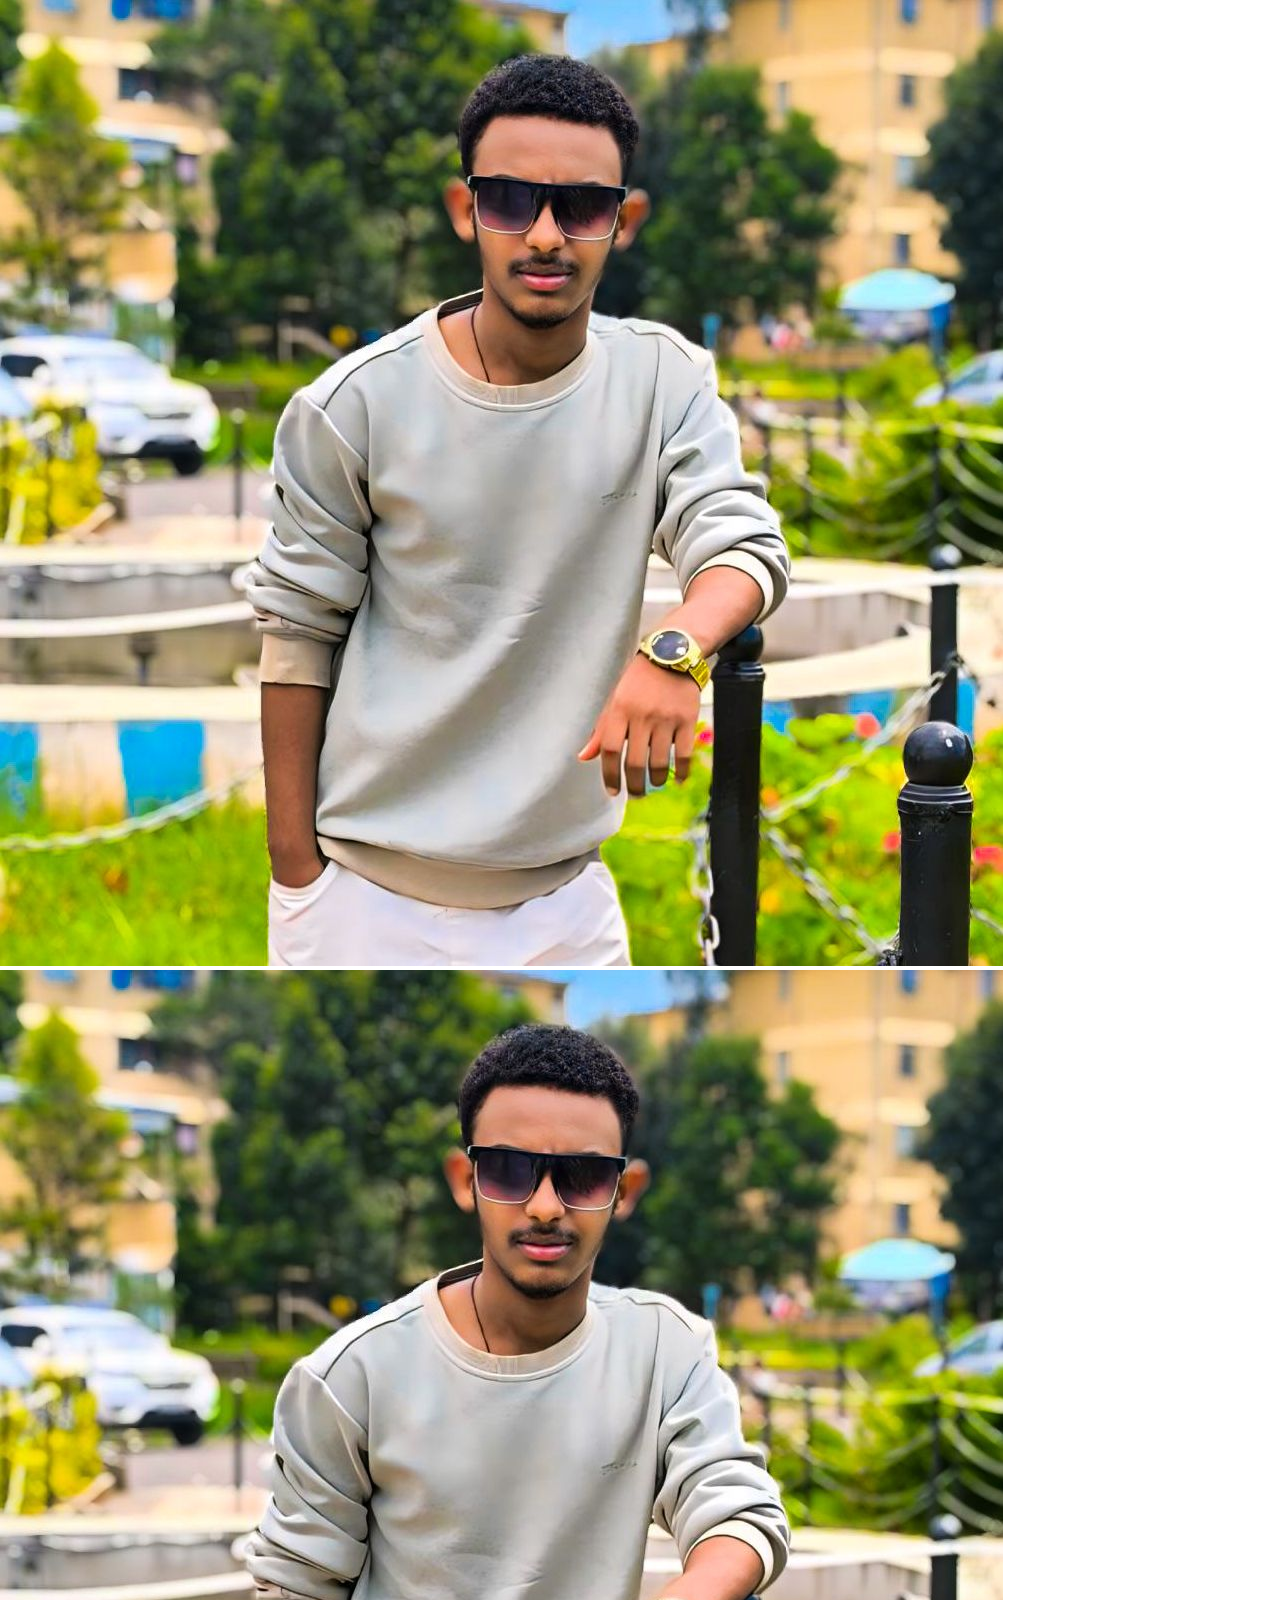
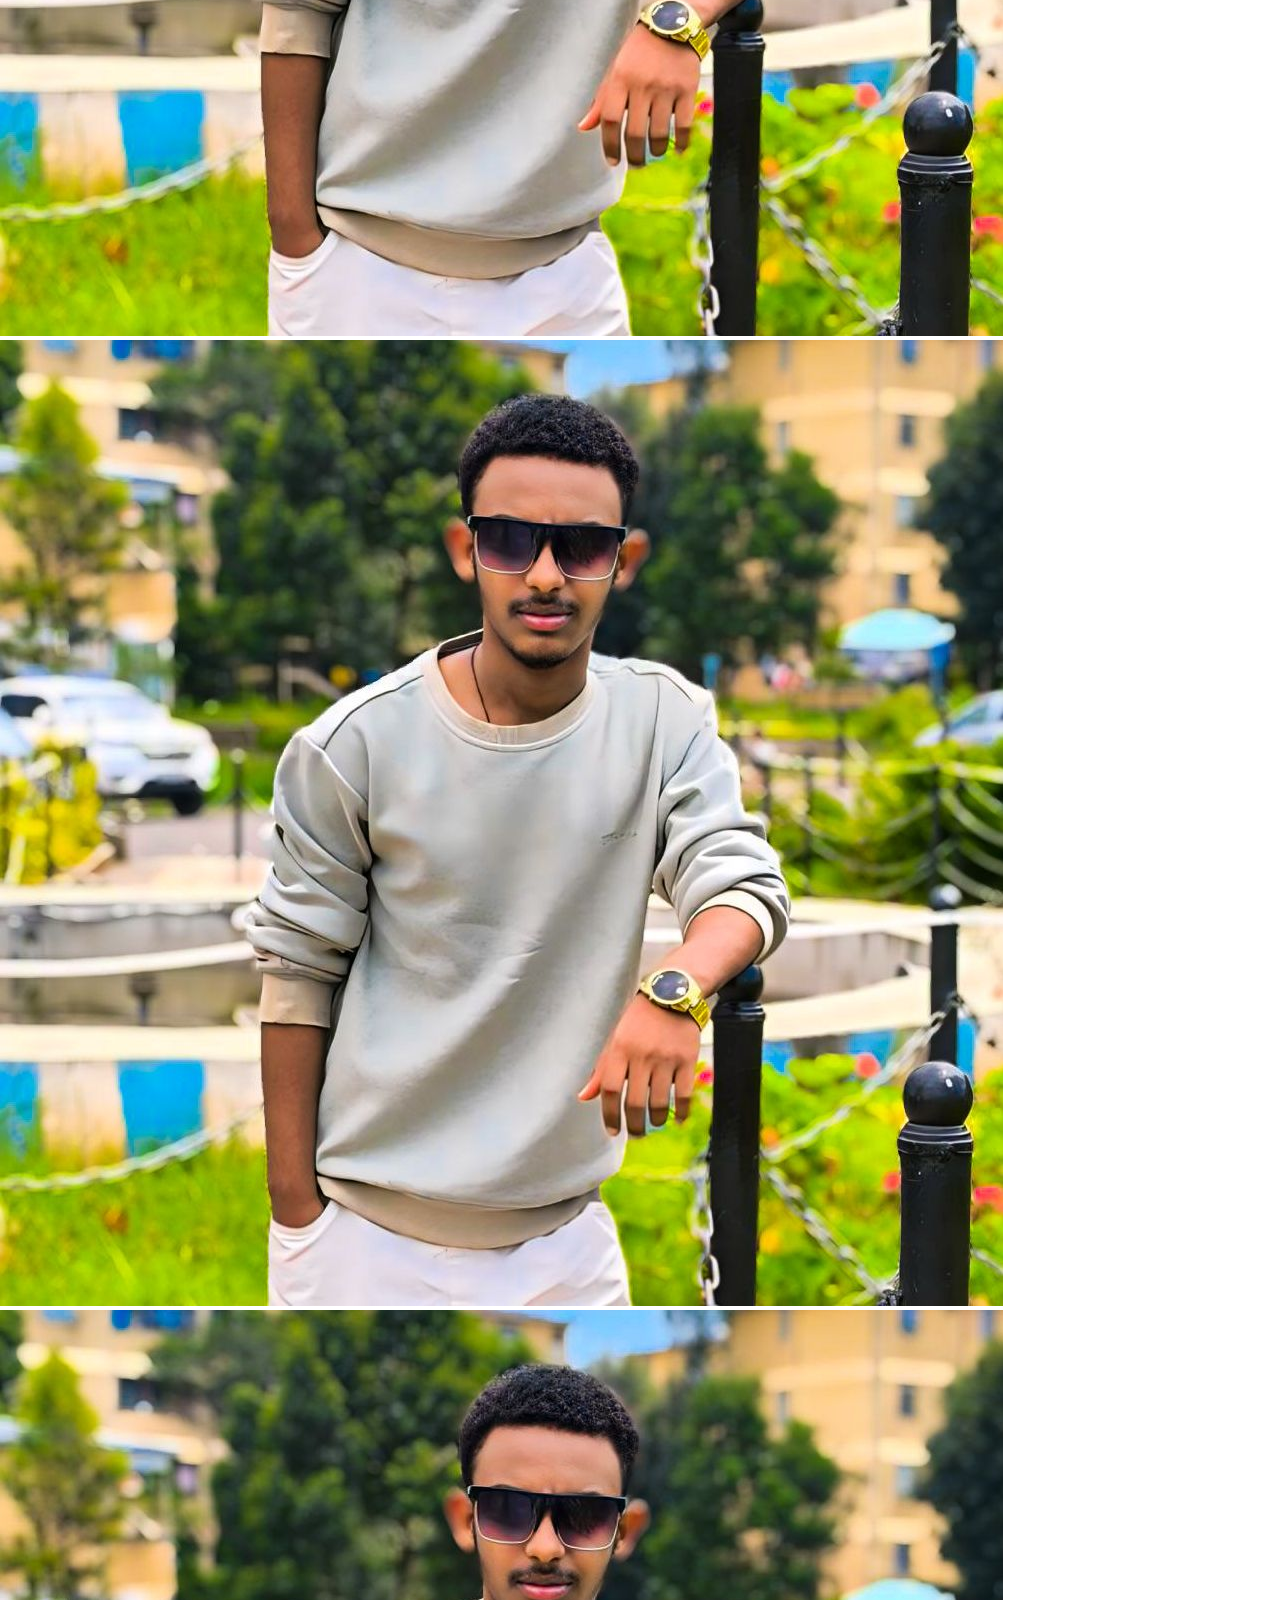
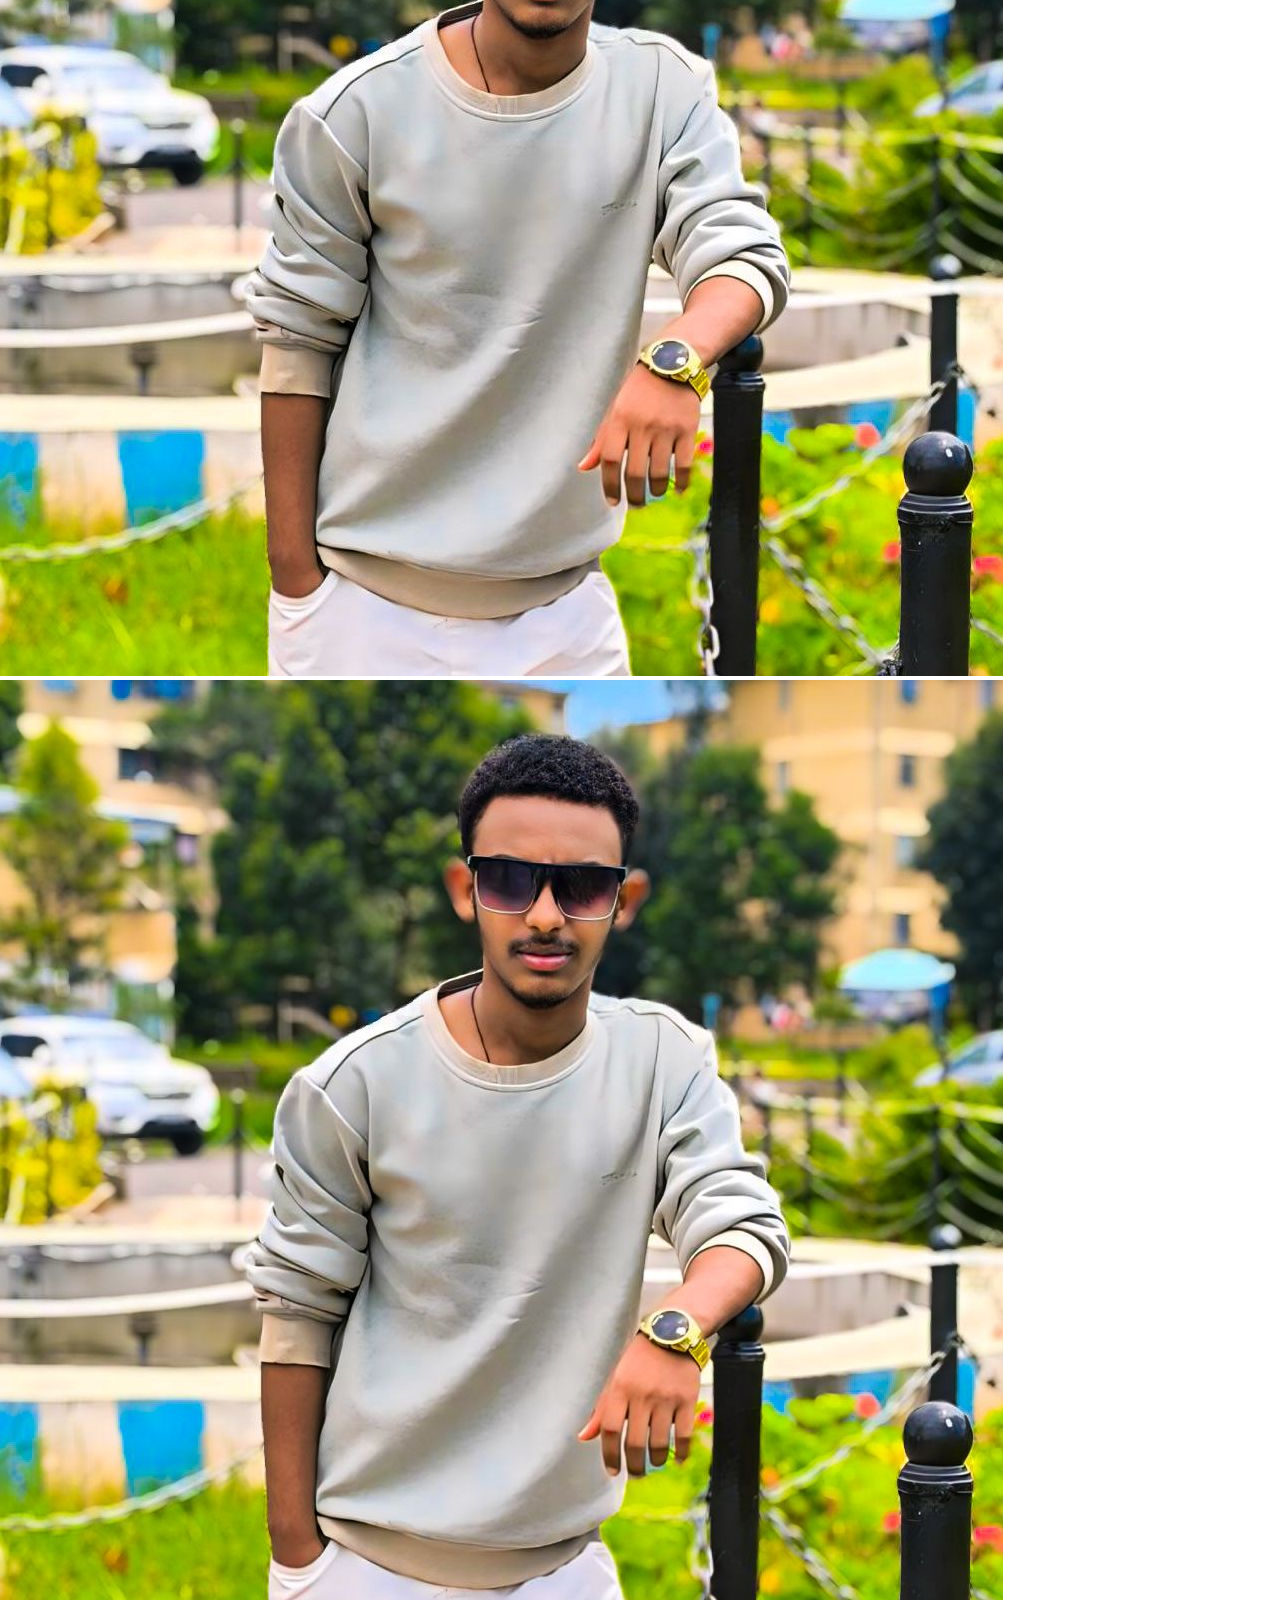
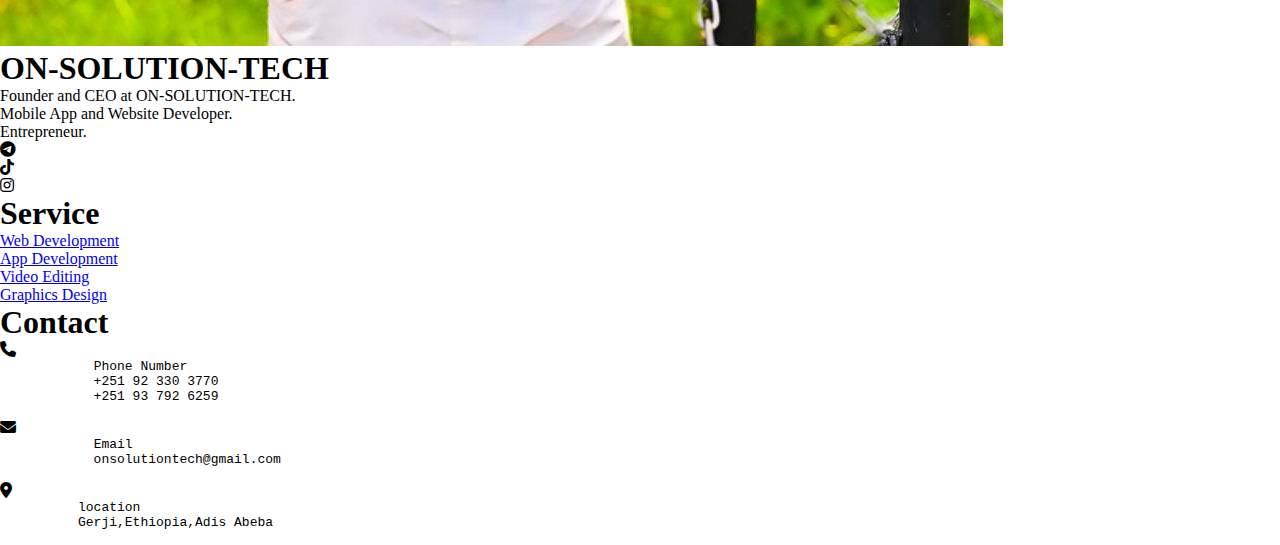
<file: in.html>
<!DOCTYPE html>
<html lang="en">
<head>
    <meta charset="UTF-8">
    <meta name="viewport" content="width=device-width, initial-scale=1.0">
    <title>Document</title>
    <link rel="stylesheet" href="style.css">
    <link rel="stylesheet" href="https://cdnjs.cloudflare.com/ajax/libs/font-awesome/6.7.2/css/all.min.css">
</head>
<body>
    <header class="header">
      </header>
      <div class="deb-image">
      <img src="dawit.jpg" alt="">
      <img src="dawit.jpg" alt="">
      <img src="dawit.jpg" alt="">
      </div>
      <div class="second-deb-image">
        <img src="dawit.jpg" class="second" alt="">
        <img src="dawit.jpg" class="second" alt="">
      </div>
      <div class="about">
        <h1>ON-SOLUTION-TECH</h1>
        <p>Founder and CEO at ON-SOLUTION-TECH. <br><span id="span-one">Mobile App and Website Developer.</span><br><span id="span-two">Entrepreneur</span>.</p>
      </div>

      <div class="all-icons">
        <div class="telegram-icon icon"><i class="fa-brands fa-telegram"></i></div>
        <div class="tiktok-icon icon"><i class="fa-brands fa-tiktok"></i></div>
        <div class="instagram icon icon"><i class="fa-brands fa-instagram"></i></div>
      </div>

      <div class="all-service">
        <h1>Service</h1>
        <div class="first-service-web service">
          <a href="#">Web Development</a>
        </div>
        <div class="second-service-app service">
          <a href="#">App Development</a>
        </div>

        <div class="surd-service-video service">
          <a href="#">Video Editing</a>
        </div>
        <div class="forth-service-graphics service">
          <a href="#">Graphics Design</a>
        </div>
      </div>

      <div class="all-contact">
        <h1>Contact</h1>
        <div class="call contact">
          <i class="fa-solid fa-phone"></i><pre>            <span class="conmenu">Phone Number</span> 
            +251 92 330 3770
            +251 93 792 6259
          </pre>
        </div>
        <div class="email contact">
          <i class="fa-solid fa-envelope"></i>
          <pre>            <span class="conmenu">Email</span> 
            onsolutiontech@gmail.com
          </pre>
        </div>

        <div class="location contact">
          <i class="fa-solid fa-location-dot"></i>
          <pre>          <span class="conmenu">location</span>
          Gerji,Ethiopia,Adis Abeba
          </pre>
        </div>

      </div>


      <script src="script.js"></script>
</body>
</html>
</file>
<file: style.css>
*{
    margin: 0;
    padding: 0;
    box-sizing: border-box;
}


/*   fontFamily start  */

@font-face{
    font-family: font1;
    src: url(Morica\ PERSONAL\ USE\ ONLY!.ttf);
}

/*   fontFamily end  */

body{
    background-color: white;
}


@media screen and (max-width: 420px) {
    .banner{
        display: flex;
        height: 250px;
        align-items: center;
        justify-content: center;
        background-color: #011c27;
    }
    .banner img{
        width: 250px;
        height: 250px;
        object-fit: cover;
    }
    header img{
        width: 80px;
        height: 100px;
        object-fit:cover;
        border-radius: 20px;
    }
    .ko{
        height: 103px;
    }
    header{
        display: flex;
        align-items: center;
        flex-direction: column;
        gap: 30px;
        margin-bottom: 5rem;
        margin-top: -3rem;
    }
    header .img{
        display: flex;
        flex-direction: column;
        align-items: center;
        justify-content: space-around;
    }
    header .img .first,.second{
        display: flex;
        gap: 30px;
    }
    header .second{
        transform: translate(0,10px);
    }
    header h2{
        font-size: 30px;
        font-family: font1;
        color: #0172ac;
        letter-spacing: 2px;
    }
    header p{
        text-align: center;
        line-height: 23px;
        color: rgba(48, 47, 47, 0.959);
        font-weight: bold;
        font-size: 17px;
        font-family: sans-serif;
    }
    header .sm{
        display: flex;
        gap: 40px;
    }
    header .sm a{
        width: 45px;
        border: 1px solid #0172ac;
        height: 45px;
        align-items: center;
        justify-content: center;
        display: flex;
        border-radius: 50%;
        transition: 0.5s;
    }
    header .sm a:hover{
        transition: 0.5s;
        background-color: #043f58;
    }
    .contact{
        display: flex;
        flex-direction: column;
        gap: 40px;
        padding: 0 0 50px 30px;
    }
    .contact .box .cont .p{
        font-size: 20px;
        color: #011c27;
    }
    .contact .box{
        display: flex;
        align-items: start;
        gap: 10px;
        height: 100px;
    }
    .contact .box .icon{
        display: flex;
        width: 60px;
        height: 60px;
        background-color: #0172ac;
        align-items: center;
        justify-content: center;
        border-radius: 7px;
    }
    .contact .box .cont{
        display: flex;
        flex-direction: column;
        gap: 10px;
        align-items: start;
    }
    .contact .box .cont p{
        text-align: center;
        line-height: 23px;
        color: rgba(48, 47, 47, 0.959);
        font-weight: bold;
        font-size: 19px;
        font-family: sans-serif;
        line-break: anywhere;
    }
    .contact h1{
        font-size: 30px;
        font-family: font1;
        color: #0172ac;
        letter-spacing: 2px;   
    }
    .bar{
        display: flex;
        justify-content: space-around;
        position: fixed;
        width: 100%;
        height: 70px;
        align-items: center;
        background-color: #014669;
        transform: translate(0,80px);
        z-index: 999;
    }
    .service{
        display: flex;
        flex-direction: column;
        gap: 30px;
        align-items: center;
        transform: translate(0,-40px);
    }
    .service .parent{
        display: flex;
        justify-content: center;
        align-items: center;
        width: 300px;
        height: 120px;
        background-color: #014669;
        color: white;
        border-radius: 7px;
    }
    .service .parent h2{
        font-size: 20px;
        font-family: sans-serif;
        color: white;
        letter-spacing: 3px; 
    }
    .h1{
        font-size: 30px;
        font-family: font1;
        color: #0172ac;
        letter-spacing: 3px; 
        transform: translate(0px,-60px);
        padding: 0 0 0 30px;
    }
    /* projects page start */

nav{
    display: flex;
    justify-content: space-between;
    height: 70px;
    align-items: center;
    padding: 0 30px 0 20px;
    margin: 20px 0 0 0;
}
nav a{
    width: 40px;
    height: 40px;
    border-radius: 50%;
    background-color: rgb(223, 221, 221);
    display: flex;
    justify-content: center;
    align-items: center;
    text-decoration: none;
}
nav i{
    font-size: 1.3rem;
    color: #0172ac;
}
nav img{
    width: 75px;
    height: 75px;
    border-radius: 50%;
    object-fit: cover;
}
main{
    display: flex;
    flex-direction: column;
    gap: 20px;
    padding: 0 0 70px 0px;
    transform: translate(0,30px);
}
main .projects{
    display: flex;
    flex-direction: column;
    gap: 15px;
}
main .projects img{
    width: 350px;
    height: 200px;
    border-radius: 10px;
    padding: 0 30px 0 20px;
    object-fit: fill;
}
main .projects a{
    text-decoration: none;
    color: #014669;
    font-size: 1.3rem;
    font-weight: bold;
    font-family: sans-serif;
    width: 200px;
    padding:  0 0 0 20px;
}
main h1{
    font-size: 28px;
    font-family: font1;
    color: #0172ac;
    letter-spacing: 3px;
    padding:  0 0 0 20px;
}
}
</file>
